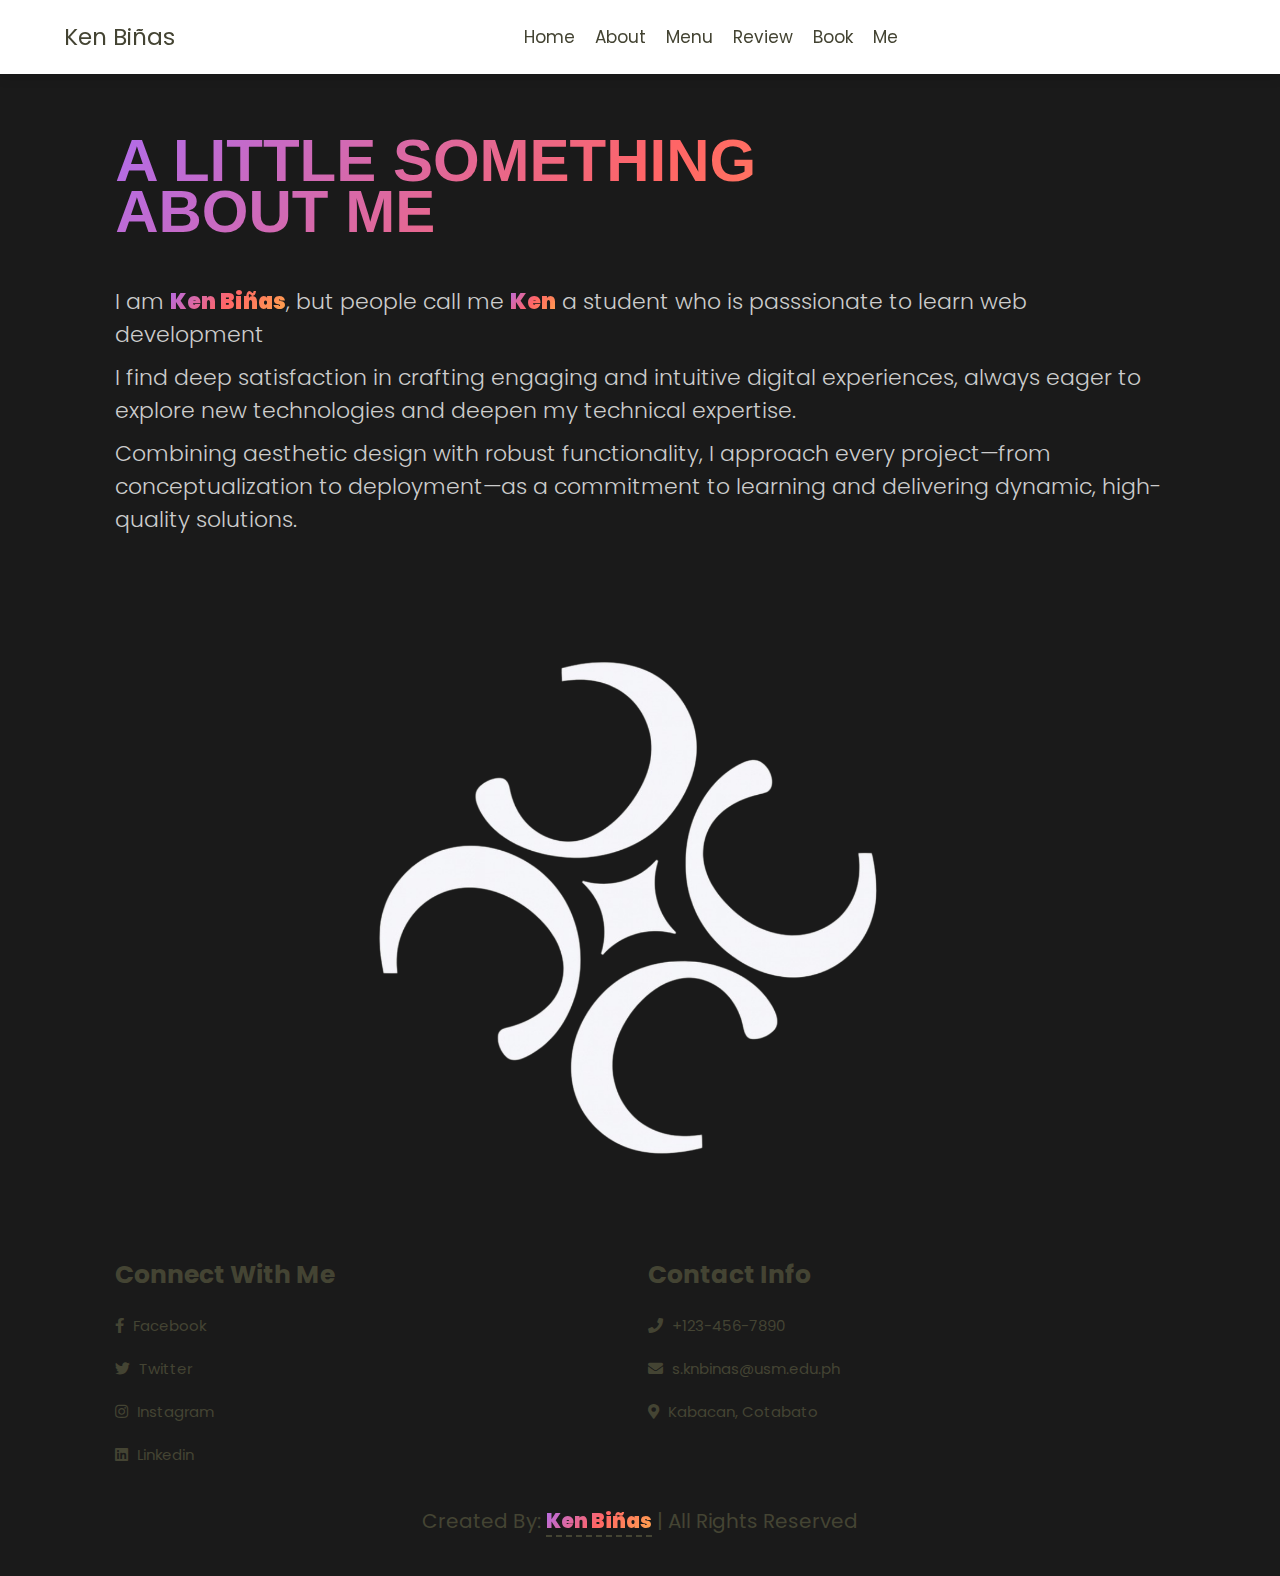
<file: me.html>
<!DOCTYPE html>
<html lang="en">

<head>
    <meta charset="UTF-8">
    <meta http-equiv="X-UA-Compatible" content="IE=edge">
    <meta name="viewport" content="width=device-width, initial-scale=1.0">
    <link rel="icon" type="image/jpeg" href="image/fav.jpg">
    <title>About Me | Ken Biñas</title>

    <link rel="stylesheet" href="https://cdnjs.cloudflare.com/ajax/libs/font-awesome/5.15.4/css/all.min.css">

    <link rel="stylesheet" href="css/style.css">
    <link rel="stylesheet" href="css/me.css">

<body>

    <header class="header">
        <div id="menu-btn" class="fas fa-bars"></div>

        <a href="index.html" class="logo">Ken Biñas</a>

        <nav class="navbar">
            <a href="index.html#home">Home</a>
            <a href="index.html#about">About</a>
            <a href="index.html#menu">Menu</a>
            <a href="index.html#review">Review</a>
            <a href="index.html#book">Book</a>
            <a href="#me.html" class="active">Me</a>
        </nav>
    </header>

    <section class="about-me-hero">
        <div class="about-me-content">
            <h1 class="about-me-heading">A LITTLE SOMETHING <br> ABOUT ME</h1>
            <p>I am <span> Ken Biñas</span>, but people call me <span class="ken">Ken</span> a student who is passsionate to learn web development</p>
            <p>I find deep satisfaction in crafting engaging and intuitive digital experiences, always eager to explore new technologies and deepen my technical expertise.</p>
            <p>Combining aesthetic design with robust functionality, I approach every project—from conceptualization to deployment—as a commitment to learning and delivering dynamic, high-quality solutions.</p>
        </div>
        <div class="about-me-graphic">
            <img src="image/rotate.png"> 
        </div>
    </section>

    <section class="footer" id="contact">
        <div class="box-container">
            <div class="box">
                <h3>Connect With Me</h3>
                <a href="#"><i class="fab fa-facebook-f"></i> Facebook</a>
                <a href="#"><i class="fab fa-twitter"></i> Twitter</a>
                <a href="#"><i class="fab fa-instagram"></i> Instagram</a>
                <a href="#"><i class="fab fa-linkedin"></i> Linkedin</a>
            </div>
            
            <div class="box">
                <h3>Contact Info</h3>
                <a href="#"><i class="fas fa-phone"></i> +123-456-7890</a>
                <a href="#"><i class="fas fa-envelope"></i> s.knbinas@usm.edu.ph</a>
                <a href="#"><i class="fas fa-map-marker-alt"></i> Kabacan, Cotabato</a>
            </div>
        </div>

        <div class="credit">Created By: <span>Ken Biñas</span> | All Rights Reserved</div>
    </section>

    <script src="js/script.js"></script>

</body>

</html>
</file>
<file: css/style.css>
@import url('https://fonts.googleapis.com/css2?family=Poppins:wght@100;300;400;500;600&display=swap');

:root {
    --main-color: #443;
    --border-radius: 95% 4% 97% 5% / 4% 94% 3% 95%;
    --border-radius-hover: 4% 95% 6% 95% / 95% 4% 92% 5%;
    --border: .2rem solid var(--main-color);
    --border-hover: .2rem dashed var(--main-color);
}

* {
    font-family: 'Poppins', sans-serif;
    margin: 0;
    padding: 0;
    box-sizing: border-box;
    outline: none;
    border: none;
    text-decoration: none;
    text-transform: capitalize;
    transition: all .2s linear;
}

html {
    font-size: 62.5%;
    overflow-x: hidden;
    scroll-padding-top: 7rem;
    scroll-behavior: smooth;
}

section {
    padding: 2rem 9%;
}

.heading {
    font-size: 9rem;
    text-transform: uppercase;
    color: transparent;
    -webkit-text-stroke: .05rem var(--main-color);
    letter-spacing: .2rem;
    text-align: center;
    pointer-events: none;
    position: relative;
}

.heading span {
    position: absolute;
    top: 50%;
    left: 50%;
    transform: translate(-50%, -50%);
    width: 100%;
    color: var(--main-color);
    font-size: 3rem;
}

.btn {
    display: inline-block;
    padding: .9rem 1.5rem;
    border: var(--border);
    border-radius: var(--border-radius);
    color: var(--main-color);
    background: none;
    cursor: pointer;
    margin-top: 1rem;
    font-size: 1.7rem;
}

.btn:hover {
    border-radius: var(--border-radius-hover);
    border: var(--border-hover);
}

/* ========================================================== */
/* HEADER (FIXED: Logo Left, Nav Center) */
/* ========================================================== */

.header {
    position: fixed;
    top: 0;
    left: 0;
    right: 0;
    display: flex;
    align-items: center;
    /* Use space-between to push Logo/Nav/Actions apart */
    justify-content: space-between; 
    z-index: 1000;
    background: #fff;
    box-shadow: 0 .5rem 1rem rgba(0, 0, 0, .1);
    padding: 2rem 5%; /* Adjusted padding for better fit */
}

.header .logo {
    color: var(--main-color);
    font-size: 2.3rem;
    margin-right: 3rem; /* Spacing between logo and navigation */
}

.header .logo i {
    padding-left: .5rem;
}

/* New rule to center the navbar */
.header .navbar {
    display: flex;
    /* This centers the navbar horizontally between the left and right elements */
    margin: 0 auto; 
    padding: 0 5rem;
}

.header .navbar a {
    margin: 0 1rem; 
    font-size: 1.7rem;
    color: var(--main-color);
}

.header .btn {
    margin-top: 0;
}

#menu-btn {
    font-size: 3rem;
    color: var(--main-color);
    cursor: pointer;
    display: none;
}

/* HOME */

.home {
    min-height: 100vh;
    padding-top: 12rem;
    background: url(../image/home-bg.jpg) no-repeat;
    background-position: center;
    background-size: cover;
}

.home .row {
    display: flex;
    align-items: center;
    flex-wrap: wrap;
    gap: 1.5rem;
}

.home .row .content {
    flex: 1 1 42rem;
}

.home .row .image {
    flex: 1 1 42rem;
    padding-top: 10rem;
    text-align: center;
}

.home .row .image img {
    height: 35rem;
    animation: float 4s linear infinite;
}

@keyframes float {

    0%,
    100% {
        transform: translateY(0rem);
    }

    50% {
        transform: translateY(-7rem);
    }
}

.home .row .content h3 {
    font-size: 6.5rem;
    color: var(--main-color);
    text-transform: uppercase;
}

.home .image-slider {
    text-align: center;
    padding: 3rem 0;
}

.home .image-slider img {
    height: 9rem;
    margin: 0 .5rem;
    cursor: pointer;
    margin-top: 5rem;
}

.home .image-slider img:hover {
    transform: translateY(-2rem);
}

/* ABOUT */

.about .row {
    display: flex;
    align-items: center;
    flex-wrap: wrap;
    gap: 1.5rem;
}

.about .row .image {
    flex: 1 1 42rem;
}

.about .row .image img {
    width: 100%;
    animation: aboutImage 4s linear infinite;
}

@keyframes aboutImage {

    0%,
    100% {
        transform: scale(.9);
        border-radius: var(--border-radius-hover);
    }

    50% {
        transform: scale(.8);
        border-radius: var(--border-radius);
    }
}

.about .row .content {
    flex: 1 1 42rem;
}

.about .row .content .title {
    color: var(--main-color);
    font-size: 3rem;
    line-height: 1.8;
}

.about .row .content p {
    color: var(--main-color);
    font-size: 1.5rem;
    line-height: 1.8;
    padding: 1rem 0;
}

.about .row .content .icons-container {
    display: flex;
    flex-wrap: wrap;
    gap: 1rem;
    padding-top: 3rem;
}

.about .row .content .icons-container .icons {
    flex: 1 1 15rem;
    padding: 1.5rem;
    text-align: center;
    border: var(--border);
    border-radius: var(--border-radius);
}

.about .row .content .icons-container .icons img {
    height: 5rem;
}

.about .row .content .icons-container .icons h3 {
    font-size: 1.7rem;
    padding-top: 1rem;
    color: var(--main-color);
}

/* MENU */

.menu {
    background: url(../image/menu-bg.jpg) no-repeat;
    background-position: center;
    background-size: cover;
}

.menu .box-container {
    display: flex;
    flex-wrap: wrap;
    gap: 2rem;
    justify-content: center;
}

.menu .box-container .box {
    flex: 1 1 42rem;
    padding: 2rem;
    border: var(--border);
    border-radius: var(--border-radius);
    display: flex;
    align-items: center;
    gap: 1.5rem;
    margin-left: 6rem;
}

.menu .box-container .box:hover {
    border: var(--border-hover);
    border-radius: var(--border-radius-hover);
}

.menu .box-container .box img {
    height: 8rem;
    margin-left: -6rem;
}

.menu .box-container .box .content h3 {
    font-size: 2.2rem;
    color: var(--main-color);
    line-height: 1.8;
}

.menu .box-container .box .content p {
    font-size: 1.6rem;
    color: var(--main-color);
    line-height: 1.8;
    padding: 1rem 0;
}

.menu .box-container .box .content span {
    font-size: 2rem;
    color: var(--main-color);
    line-height: 1.8;
}

/* REVIEW */

.review .review-slider {
    padding: 7rem 0;
}

.review .review-slider .box {
    border: var(--border);
    border-radius: var(--border-radius);
    text-align: center;
    position: relative;
    z-index: 0;
    padding: 2rem;
}

.review .review-slider .box .fa-quote-left {
    position: absolute;
    top: 2rem;
    left: 2.5rem;
    font-size: 6rem;
    color: #ccc;
    z-index: -1;
}

.review .review-slider .box .fa-quote-right {
    position: absolute;
    bottom: 2rem;
    right: 2.5rem;
    font-size: 6rem;
    color: #ccc;
    z-index: -1;
}

.review .review-slider .box:hover .fa-quote-left {
    top: -6.5rem;
}

.review .review-slider .box:hover .fa-quote-right {
    bottom: -6.5rem;
}

.review .review-slider .box img {
    height: 7rem;
    width: 7rem;
    border-radius: 50%;
    margin-bottom: .7rem;
}

.review .review-slider .box .stars {
    padding: .5rem 0
}

.review .review-slider .box .stars i {
    font-size: 1.7rem;
    color: var(--main-color);
}

.review .review-slider .box p {
    font-size: 1.6rem;
    color: var(--main-color);
    padding: 1rem 0;
    line-height: 1.8;
}

.review .review-slider .box h3 {
    font-size: 2.2rem;
    color: var(--main-color);
    line-height: 1.8;
}

.review .review-slider .box span {
    font-size: 1.5rem;
    color: var(--main-color);
}

.swiper-pagination-bullet {
    height: 1.5rem;
    width: 1.5rem;
    border-radius: 0;
}

.swiper-pagination-bullet-active {
    background: var(--main-color);
}

/* BOOK */

.book {
    background: url(../image/book-bg.jpg);
    background-position: center;
    background-size: cover;
}

.book form {
    margin: 0 auto 2rem auto;
    max-width: 60rem;
    border-radius: var(--border-radius-hover);
    padding: 3rem;
    border: var(--border);
}

.book form .box {
    width: 100%;
    padding: 1rem 1.2rem;
    border-radius: .5rem;
    font-size: 1.6rem;
    background: none;
    text-transform: none;
    color: var(--main-color);
    border: var(--border);
    margin: .7rem 0;
}

.book form .box:focus {
    border: var(--border-hover);
}

.book form textarea {
    height: 15rem;
    resize: none;
}

.footer .box-container {
    display: grid;
    grid-template-columns: repeat(auto-fit, minmax(23rem, 1fr));
    gap: 1.5rem;
}

.footer .box-container .box h3 {
    font-size: 2.5rem;
    padding: 1rem 0;
    color: var(--main-color);
}

.footer .box-container .box a {
    display: block;
    font-size: 1.5rem;
    padding: 1rem 0;
    color: var(--main-color);
}

.footer .box-container .box a i {
    padding-right: .5rem;
}

.footer .box-container .box a:hover i {
    padding-right: 2rem;
}

.footer .credit {
    text-align: center;
    font-size: 2rem;
    padding: 2rem 1rem;
    margin-top: 1rem;
    color: var(--main-color);
}

.footer .credit span {
    border-bottom: var(--border-hover);
}

/* ========================================================== */
/* MEDIA QUERIES */
/* ========================================================== */

@media (max-width: 991px) {
    html {
        font-size: 55%;
    }

    .header {
        padding: 3rem;
    }

    section {
        padding: 2rem;
    }
}

@media (max-width: 768px) {
    .heading {
        font-size: 6rem;
    }

    .heading span {
        font-size: 2.3rem;
    }

    #menu-btn {
        display: initial;
    }

    #menu-btn.fa-times {
        transform: rotate(180deg);
    }

    /* Mobile Nav Fix */
    .header .navbar {
        position: absolute;
        top: 99%;
        left: 0;
        right: 0;
        background: #fff;
        clip-path: polygon(0 0, 100% 0, 100% 0, 0 0);
        margin: 0; /* Remove auto margins for full width mobile menu */
        padding: 0;
    }

    .header .navbar.active {
        clip-path: polygon(0 0, 100% 0, 100% 100%, 0 100%);
    }

    .header .navbar a {
        display: block;
        font-size: 2.2rem;
        margin: 0;
        padding: 1.5rem 2rem;
    }

    .home {
        text-align: center;
    }

    .home .row .content h3 {
        font-size: 4rem;
    }

    .menu .box-container .box {
        margin-left: 0;
        margin-top: 6rem;
        flex-flow: column;
        text-align: center;
    }

    .menu .box-container .box img {
        margin-left: 0;
        margin-top: -6rem;
    }
}

@media (max-width: 450px) {
    html {
        font-size: 50%;
    }

    .home .row .image img {
        height: auto;
        width: 100%;
    }
}

/* ========================================================== */
/* SHOP PAGE AND CART STYLES */
/* ========================================================== */

/* --- Shop Page Styles --- */
.shop-page-container {
    padding: 100px 5%;
    display: flex;
    gap: 30px;
}
.sidebar {
    width: 250px;
    flex-shrink: 0;
    padding: 20px;
    background: #f4f4f4;
    border-radius: 8px;
    height: fit-content;
    box-shadow: 0 4px 8px rgba(0,0,0,0.05);
}
.sidebar h3 {
    font-size: 1.5rem;
    color: #4CAF50; /* Adjust to match your theme's primary color */
    margin-bottom: 20px;
    border-bottom: 2px solid #ddd;
    padding-bottom: 10px;
}
.sidebar ul {
    list-style: none;
    padding: 0;
}
.sidebar li a {
    display: block;
    padding: 10px 0;
    font-size: 1rem;
    color: #000; /* Changed for better visibility */
    text-decoration: none;
    border-bottom: 1px dashed #ddd;
    transition: color 0.2s;
}
.sidebar li a:hover, .sidebar li.active a {
    color: #E67E22; /* Highlight color */
    padding-left: 5px;
}
.main-products {
    flex-grow: 1;
}
.product-grid {
    display: grid;
    grid-template-columns: repeat(auto-fit, minmax(280px, 1fr));
    gap: 25px;
}
.product-item {
    background: #fff;
    border: 1px solid #eee;
    padding: 20px;
    text-align: center;
    border-radius: 8px;
    transition: transform 0.3s, box-shadow 0.3s;
    box-shadow: 0 2px 5px rgba(0,0,0,0.05);
}
.product-item:hover {
    transform: translateY(-5px);
    box-shadow: 0 8px 15px rgba(0,0,0,0.1);
}
.product-item img {
    max-width: 100%;
    height: auto;
    border-radius: 4px;
    margin-bottom: 15px;
}
.product-item h4 {
    font-size: 1.2rem;
    color: #4CAF50;
    margin-bottom: 5px;
}
.product-item .brand {
    font-size: 0.9rem;
    color: #777;
    margin-bottom: 10px;
}
.product-item .price {
    font-size: 1.4rem;
    font-weight: bold;
    color: #E67E22;
    display: block;
    margin-bottom: 15px;
}
.product-item .btn {
    /* Uses your existing .btn styling */
    display: inline-block;
    padding: 10px 20px;
    background: #E67E22;
    color: #fff;
    border-radius: 5px;
    text-decoration: none;
    transition: background 0.3s;
}
.product-item .btn:hover {
    background: #D35400;
}

/* --- Header Actions Styles (for the new Cart Icon) --- */
.header-actions {
    /* Ensures buttons/icons align properly with the heading */
    margin-left: auto;
}

.header-actions .fas {
    /* Assuming --main-color is your coffee theme color */
    color: var(--main-color); 
    font-size: 2.2rem;
}

/* --- Shop Search Box Styles (NEWLY ADDED) --- */
.shop-search-box {
    display: flex;
    align-items: center;
    border: 2px solid #E67E22; /* Match your theme accent color */
    border-radius: 8px;
    margin-bottom: 30px;
    max-width: 600px; /* Keep the search box from spanning too wide */
}

.shop-search-box input {
    flex-grow: 1;
    padding: 12px 15px;
    border: none;
    outline: none;
    font-size: 1rem;
    background: transparent;
}

.shop-search-box input::placeholder {
    color: #999;
}

.shop-search-box .fas {
    padding: 0 15px;
    color: #E67E22;
    font-size: 1.2rem;
}

/* Hide category headers when searching */
.category-hidden {
    display: none !important;
}

/* --- Cart Dropdown Styles (FIXED Z-INDEX) --- */
.cart-dropdown-menu {
    position: absolute;
    top: 50px; /* Adjust below the icon */
    right: 0;
    width: 300px;
    background: #fff;
    border: 1px solid #ddd;
    border-radius: 8px;
    padding: 15px;
    box-shadow: 0 4px 15px rgba(0, 0, 0, 0.2);
    z-index: 9999; /* FIXED to ensure it is on top of other elements */
    color: #333; /* Ensure text inside is readable */
    text-align: left;
    font-size: 1rem;
}

.cart-dropdown-menu h3 {
    margin-top: 0;
    margin-bottom: 10px;
    font-size: 1.5rem;
    border-bottom: 1px dashed #ddd;
    padding-bottom: 10px;
    color: var(--main-color); /* Use your primary color */
}

#cart-items-list {
    max-height: 200px;
    overflow-y: auto;
    margin-bottom: 15px;
}

.cart-total-line {
    font-weight: bold;
    font-size: 1.2rem;
    margin-top: 15px;
    border-top: 1px dashed #ddd;
    padding-top: 10px;
    display: flex;
    justify-content: space-between;
}
</file>
<file: css/me.css>
* {
    text-transform: none;
}
body {
    background-color: #1a1a1a;
    color: #f0f0f0;
}

.about-me-hero {
    min-height: 100vh; 
    display: flex;
    align-items: center;
    justify-content: space-between; 
    padding: clamp(10rem, 15vh, 14rem) 9% 2rem 9%; 
    gap: 3rem; 
    flex-wrap: wrap; 
}

.about-me-content {
    flex: 1 1 50rem;
    text-align: left;
}
.about-me-heading {
    font-family: Circular Std, Arial, Helvetica, sans-serif;
    font-weight: 900;
    font-size: clamp(2.5rem, 6vw, 6rem);
    line-height: 85%;
    margin-bottom: clamp(2rem, 4vw, 4.75rem);
    background: linear-gradient(130deg, #b16cea, #ff6566 50%, #ffa74c);
    -webkit-background-clip: text;
    -webkit-text-fill-color: transparent;
    background-clip: text;
    text-fill-color: transparent;
}

.about-me-content p {
    font-size: 2.2rem;
    margin-bottom: 1rem;
    line-height: 1.5;
    color: #ccc;
    font-weight: 300;
}

.about-me-content p strong {
    color: #fff;
}

.about-me-graphic {
    flex: 1 1 35rem;
    display: flex;
    justify-content: center;
    align-items: center;
}

.about-me-graphic img {
    width: 63rem;
    animation: spin 9s linear infinite;
}

@keyframes spin {
  from {
    transform: rotate(0deg);
  }
  to {
    transform: rotate(360deg);
  }
}

span {
    font-style: normal;
    font-weight: 900;
    background: linear-gradient(130deg, #b16cea, #ff6566 50%, #ffa74c);
    -webkit-background-clip: text;
    -webkit-text-fill-color: transparent;
    background-clip: text;
    text-fill-color: transparent;
}

.ken {
    font-style: normal;
    font-weight: 900;
    background: linear-gradient(130deg, #b16cea, #ff6566 50%, #ffa74c);
    -webkit-background-clip: text;
    -webkit-text-fill-color: transparent;
    background-clip: text;
    text-fill-color: transparent;
}

@media (max-width: 991px) {
    .about-me-hero {
        padding: 10rem 4% 2rem 4%; 
    }
    .about-me-heading {
    }
}

@media (max-width: 768px) {
    .about-me-hero {
        flex-direction: column; 
        text-align: center;

        padding: 10rem 4% 2rem 4%; 
    }

}
</file>
